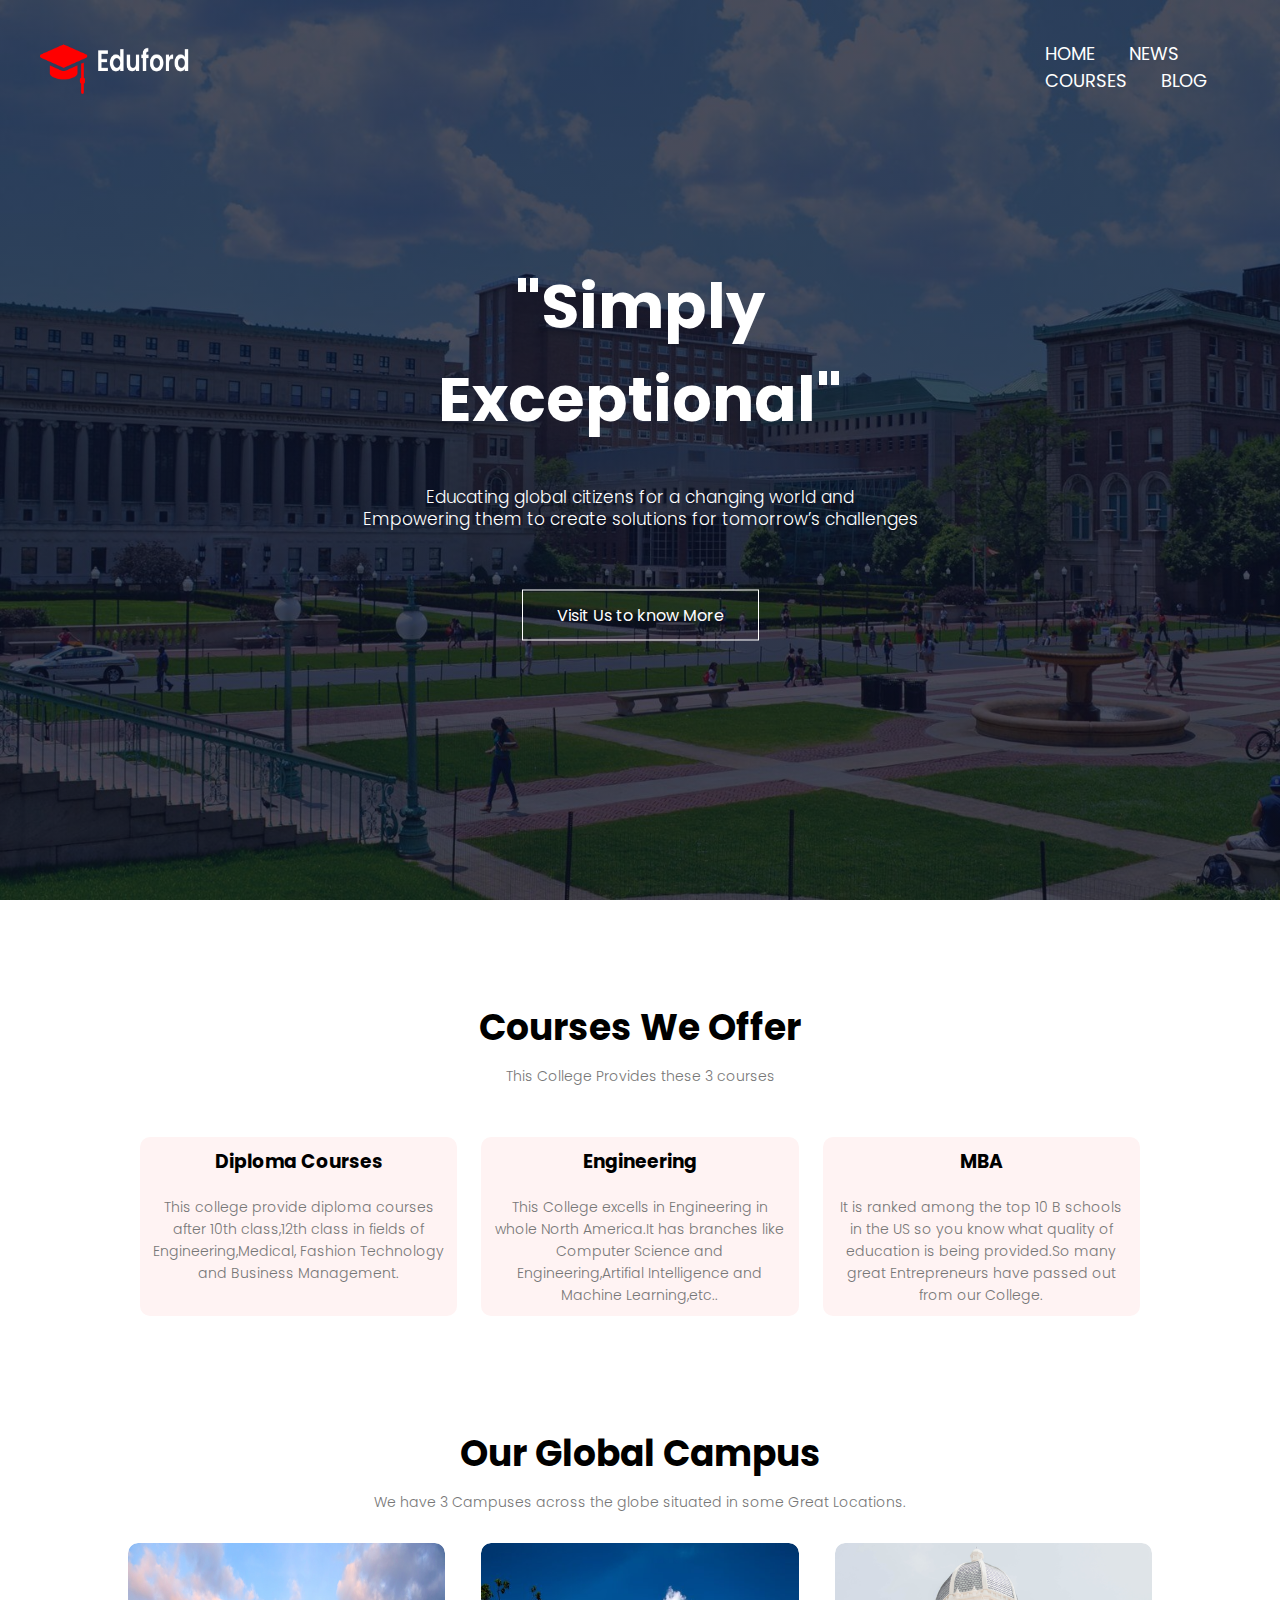
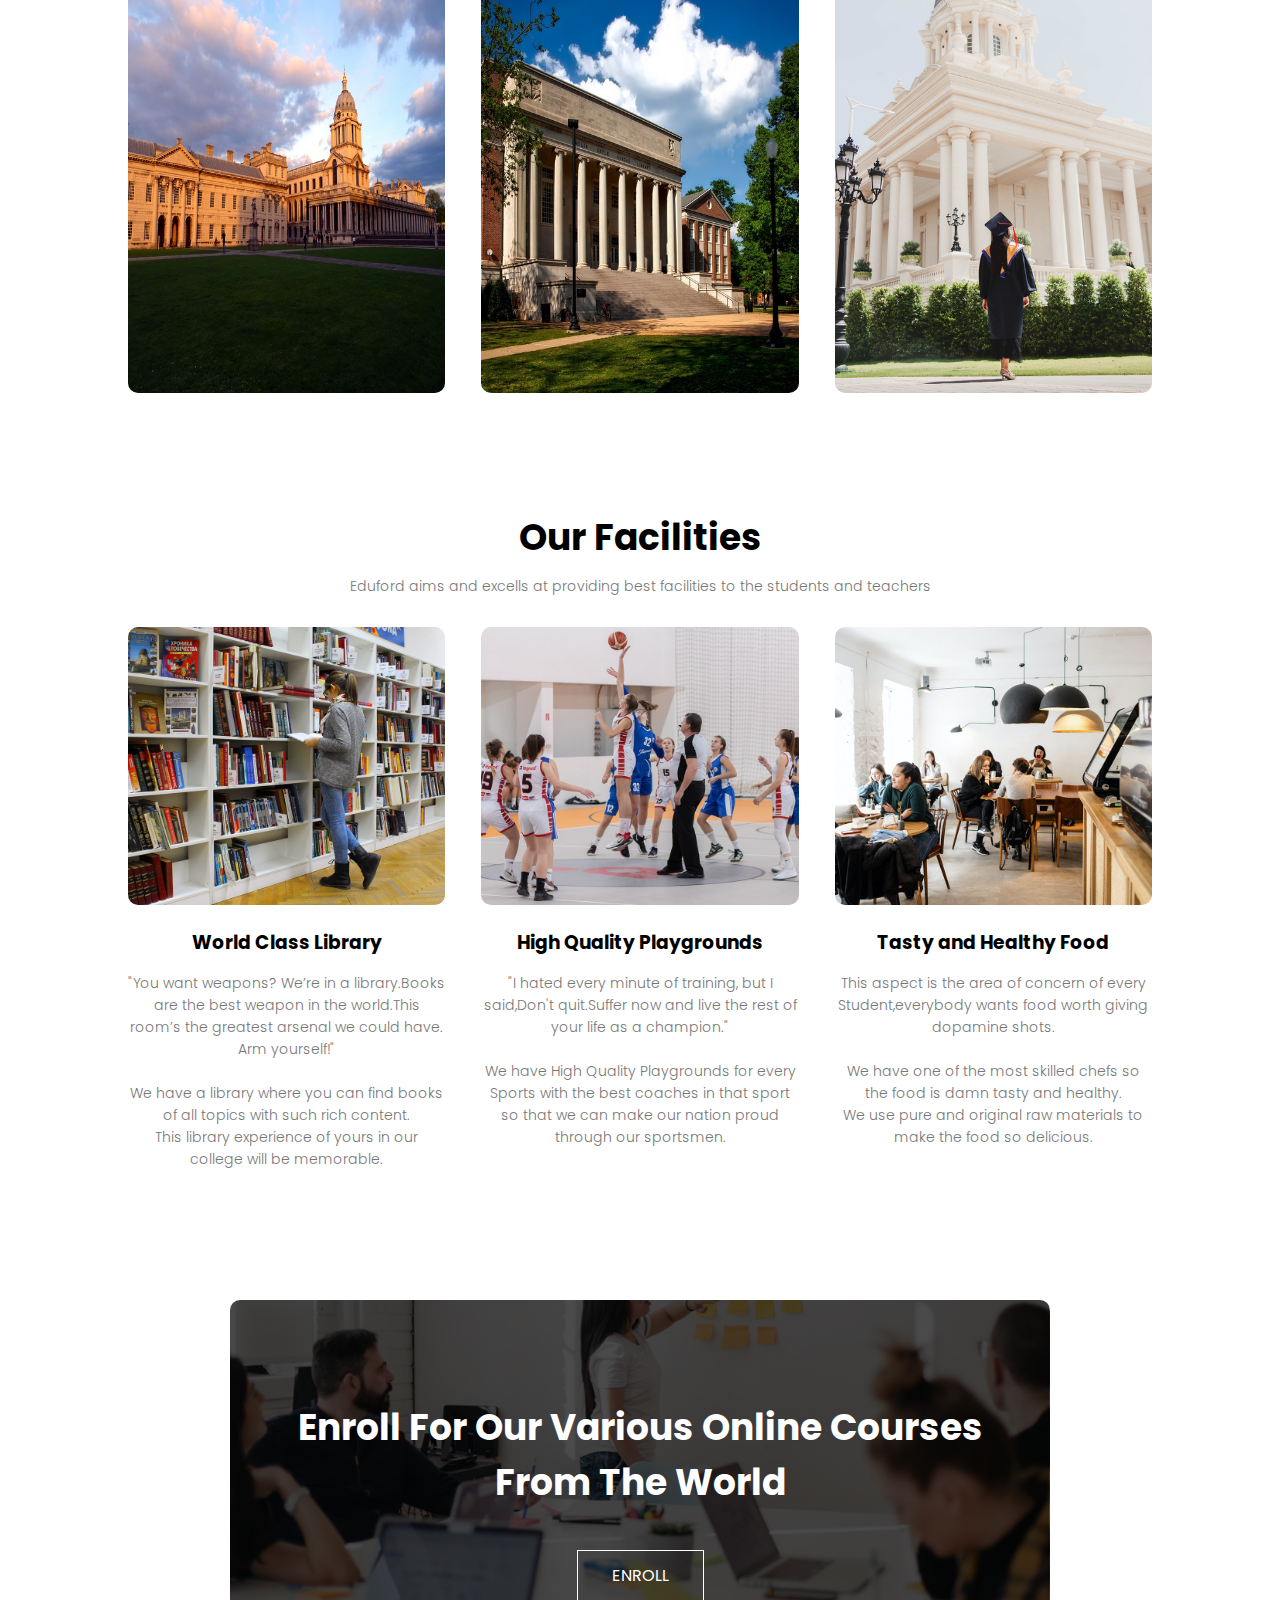
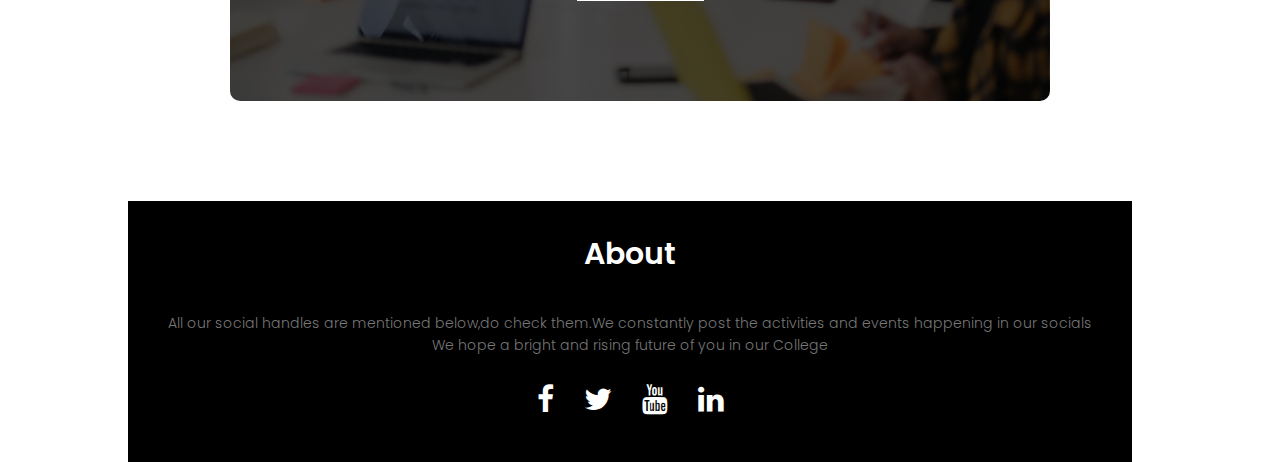
<file: index.html>
<!DOCTYPE html>
<html lang="en">

<head>
    <meta charset="UTF-8">
    <meta http-equiv="X-UA-Compatible" content="IE=edge">
    <meta name="viewport" content="width=device-width, initial-scale=1.0">
    <link rel="stylesheet" href="https://cdnjs.cloudflare.com/ajax/libs/font-awesome/4.7.0/css/font-awesome.min.css">
    <title>Website</title>
    <link rel="stylesheet" href="style.css">
</head>

<body>

    <section class="header">

        <nav>
            <img src="logo.png" alt="" class="logo" width="150px">
            <div class="ul">
                <ul>
                    <li> <a href="#">Home</a></li>
                    <li> <a href="#">news</a></li>
                    <li> <a href="#">courses</a></li>
                    <li> <a href="#">blog</a></li>
                </ul>
            </div>

        </nav>
        <div class="text-box">
            <h1>"Simply Exceptional"</h1>
            <p>Educating global citizens for a changing world and
                <br>Empowering them to create solutions for tomorrow’s challenges
            </p>
            <a href="" class="hero-btn">Visit Us to know More</a>
        </div>
    </section>

    <!------------- COURSE  --------------->

    <section class="course">
        <h1>Courses We Offer</h1>
        <p>This College Provides these 3 courses
        </p>

        <div class="row">
            <div class="course-col">
                <h3>Diploma Courses</h3>
                <p>This college provide diploma courses after 10th class,12th class in fields of Engineering,Medical,
                    Fashion Technology and Business Management.
                </p>
            </div>
            <div class="course-col">
                <h3>Engineering</h3>
                <p>This College excells in Engineering in whole North America.It has branches like Computer Science and
                    Engineering,Artifial Intelligence and Machine Learning,etc..</p>
            </div>
            <div class="course-col">
                <h3>MBA</h3>
                <p>It is ranked among the top 10 B schools in the US so you know what quality of education is being
                    provided.So many great Entrepreneurs have passed out from our College.</p>
            </div>
        </div>
        </div>

    </section>


    <!-- Campus -->

    <section class="campus">
        <h1>Our Global Campus</h1>
        <p>We have 3 Campuses across the globe situated in some Great Locations.</p>

        <div class="row">
            <div class="campus-col">
                <img src="london.png" alt="">
                <div class="layer">
                    <h3>LONDON</h3>
                </div>
            </div>
            <div class="campus-col">
                <img src="newjersey.jpg" alt="">
                <div class="layer">
                    <h3>NEW JERSEY</h3>
                </div>
            </div>
            <div class="campus-col">
                <img src="california.png" alt="">
                <div class="layer">
                    <h3>CALIFORNIA</h3>
                </div>
            </div>
        </div>
    </section>



    <!------- Facilities --------->

    <section class="facilities">
        <h1>Our Facilities</h1>
        <p>Eduford aims and excells at providing best facilities to the students and teachers</p>

        <div class="row">
            <div class="facilities-col">
                <img src="library.png" alt="">
                <h3>World Class Library</h3>
                <p>"You want weapons? We’re in a library.Books are the best weapon in the world.This room’s the greatest
                    arsenal we could have. Arm yourself!"<br><br>We have a library where you can find books of all
                    topics with such rich content.<br>This library experience of yours in our college will be memorable.
                </p>
            </div>
            <div class="facilities-col">
                <img src="basketball.png" alt="">
                <h3>High Quality Playgrounds</h3>
                <p>"I hated every minute of training, but I said,Don't quit.Suffer now and live the rest of your life as
                    a champion."<br><br>We have High Quality Playgrounds for every Sports with the best coaches in that
                    sport so that we can make our nation proud through our sportsmen.</p>
            </div>
            <div class="facilities-col">
                <img src="cafeteria.png" alt="">
                <h3>Tasty and Healthy Food</h3>
                <p>This aspect is the area of concern of every Student,everybody wants food worth giving dopamine
                    shots.<br><br>We have one of the most skilled chefs so the food is damn tasty and healthy.<br>We use
                    pure and original raw materials to make the food so delicious.</p>
            </div>
        </div>


        <!------CTA  ------>


        <section class="cta">
            <h1>Enroll For Our Various Online Courses <br> From The World</h1>
            <a href="" class="hero-btn">ENROLL</a>
        </section>


        <!-- Footer -->


        <footer class="footer">
            <h4>About</h4>
            <p>All our social handles are mentioned below,do check them.We constantly post the activities and events
                happening in our socials<br>We hope a bright and rising future of you in our College</p>
            <i class="fa fa-facebook"></i>
            <i class="fa fa-twitter"></i>
            <i class="fa fa-youtube"></i>
            <i class="fa fa-linkedin"></i>
    </section>

</body>

</html>
</file>
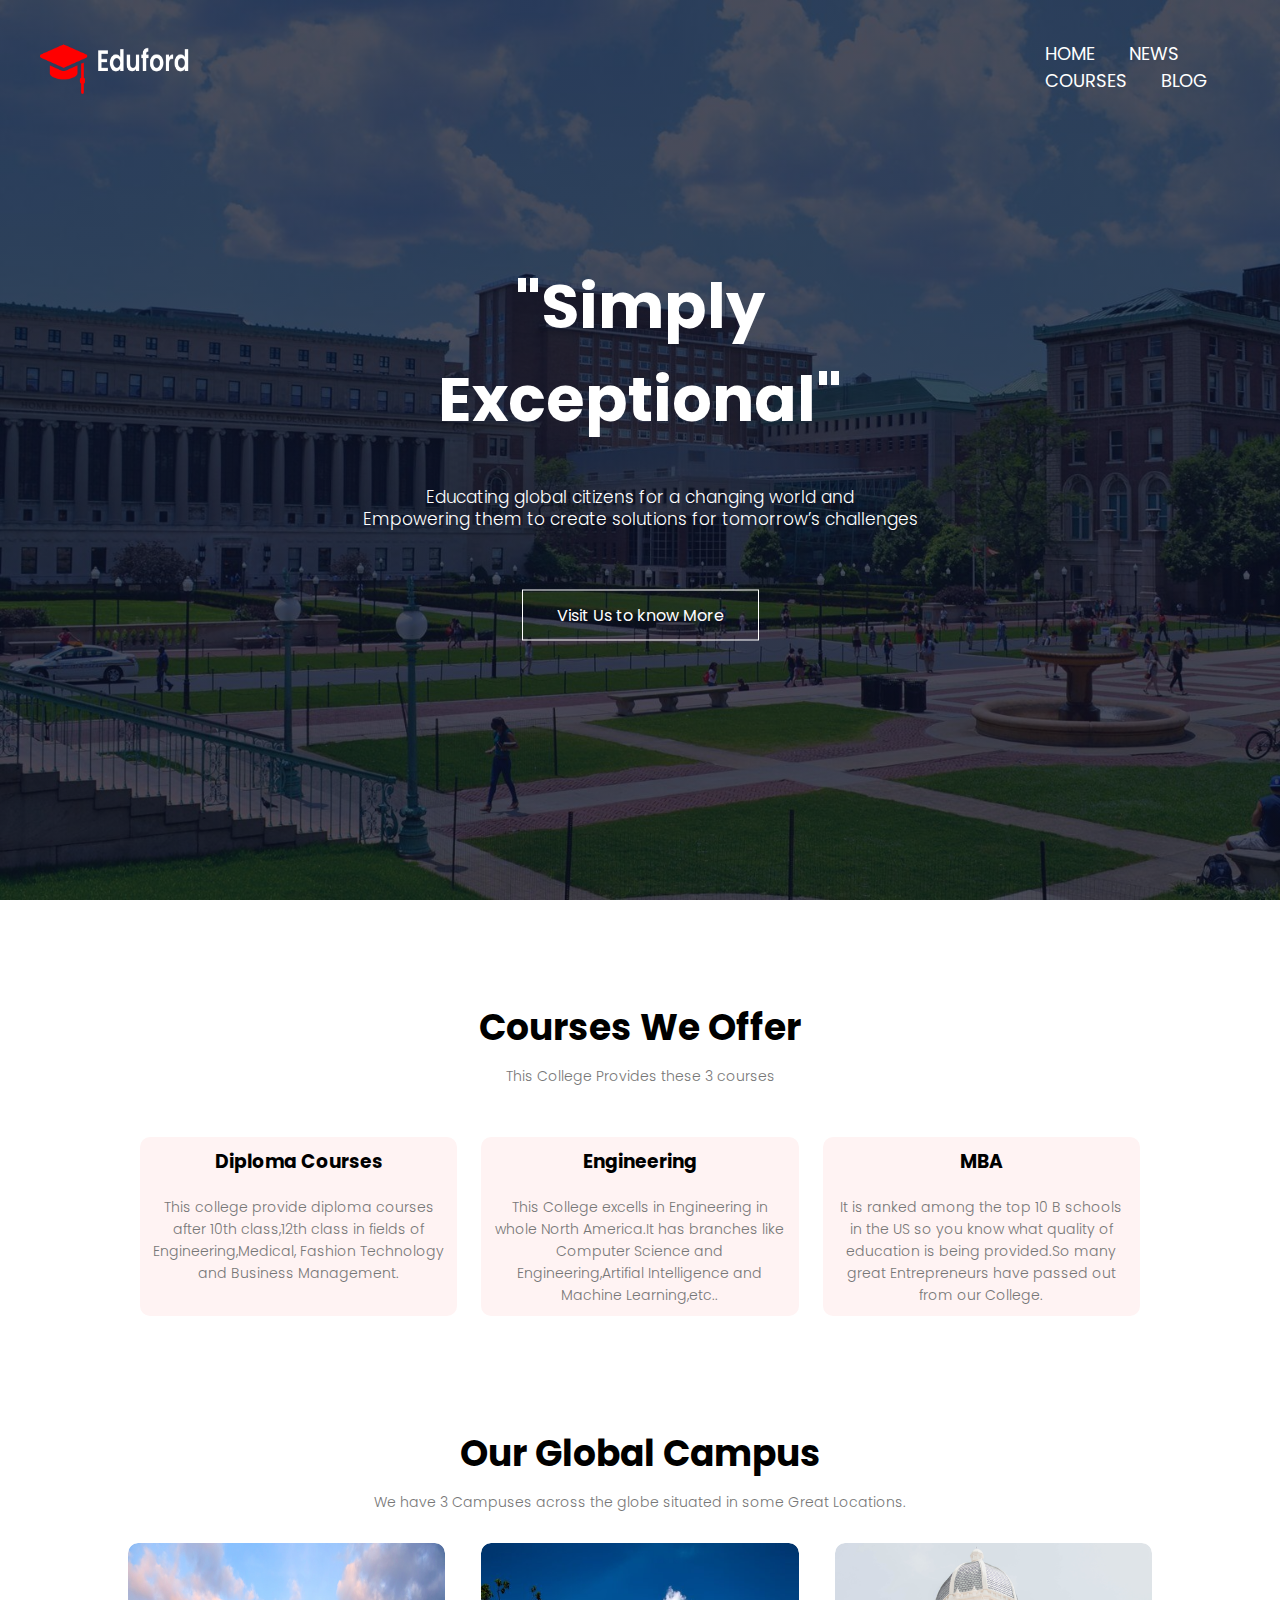
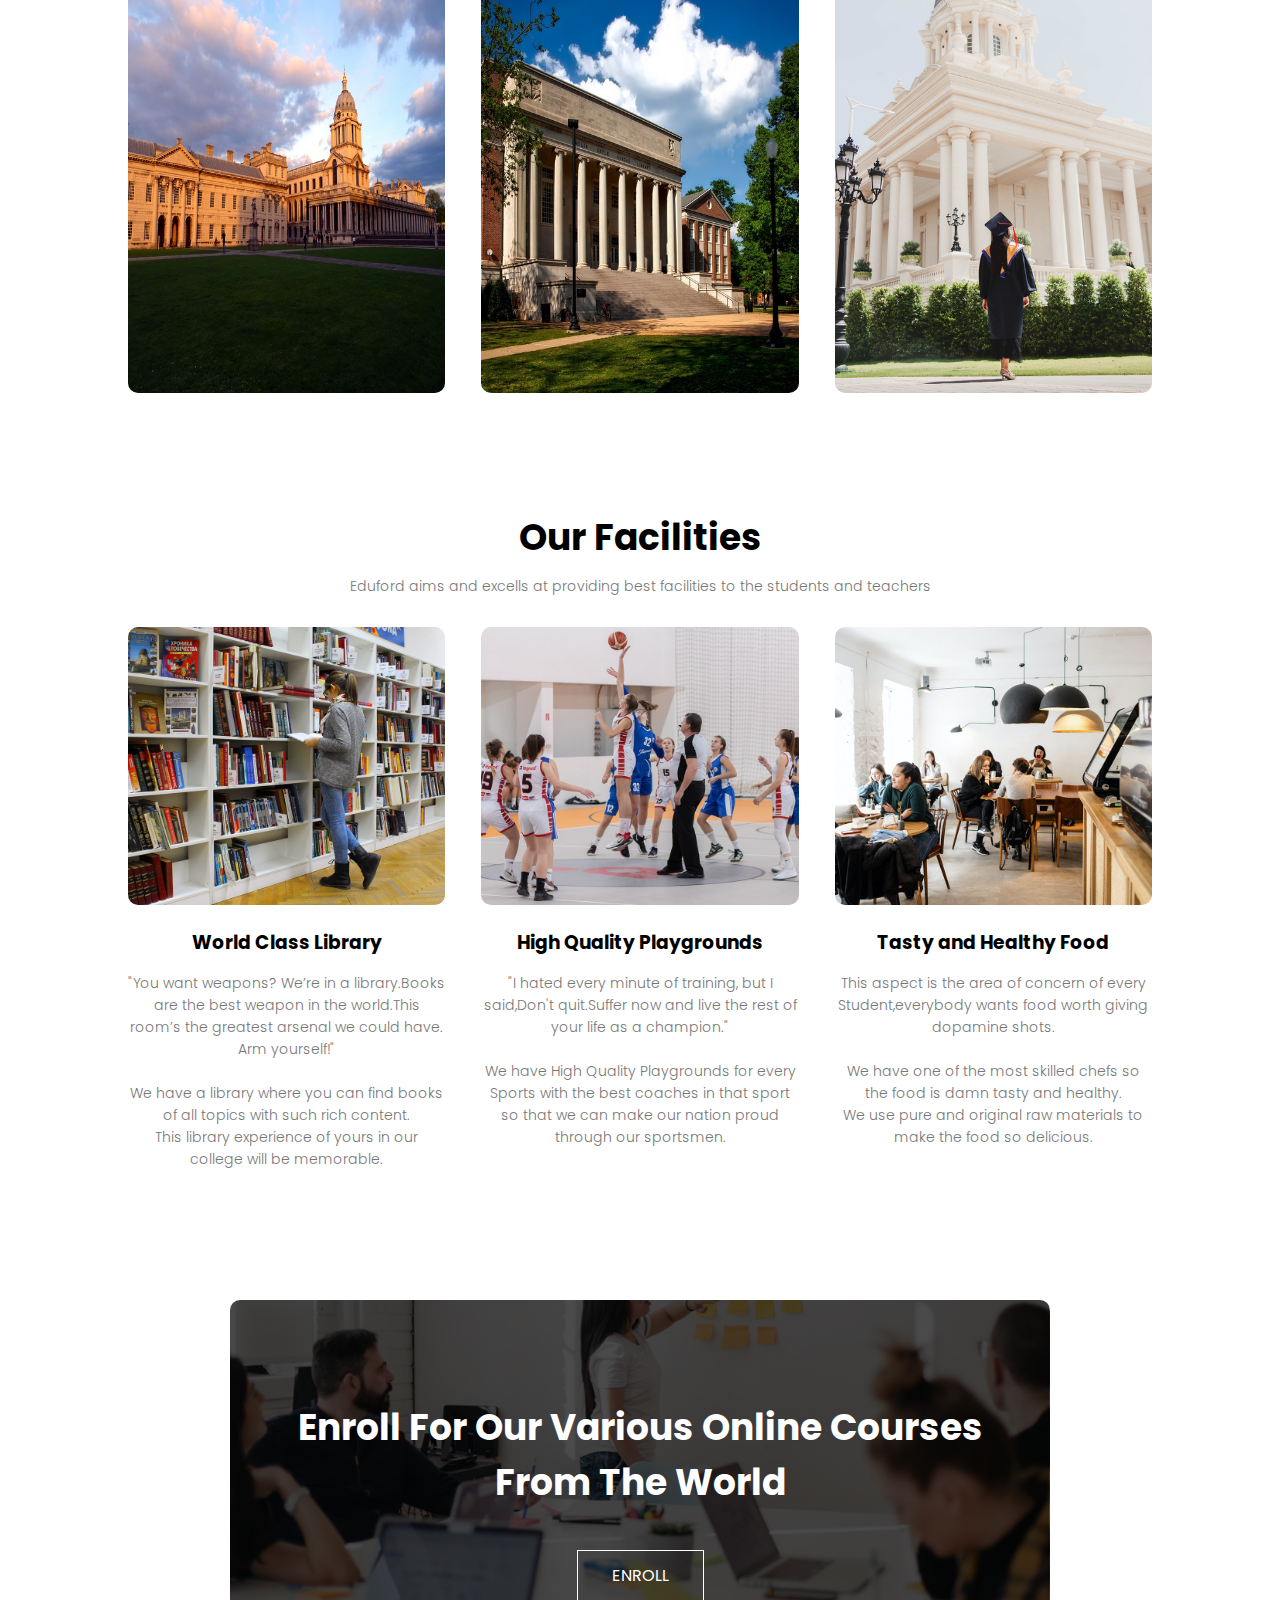
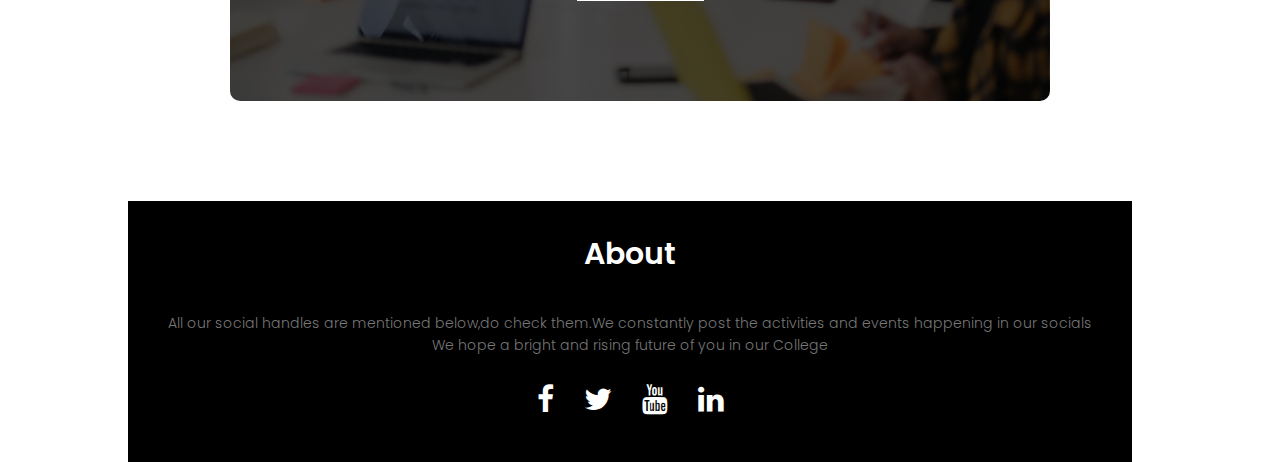
<file: website.html>
<!DOCTYPE html>
<html lang="en">

<head>
    <meta charset="UTF-8">
    <meta http-equiv="X-UA-Compatible" content="IE=edge">
    <meta name="viewport" content="width=device-width, initial-scale=1.0">
    <link rel="stylesheet" href="https://cdnjs.cloudflare.com/ajax/libs/font-awesome/4.7.0/css/font-awesome.min.css">
    <title>Website</title>
    <link rel="stylesheet" href="style.css">
</head>

<body>

    <section class="header">

        <nav>
            <img src="logo.png" alt="" class="logo" width="150px">
            <div class="ul">
                <ul>
                    <li> <a href="#">Home</a></li>
                    <li> <a href="#">news</a></li>
                    <li> <a href="#">courses</a></li>
                    <li> <a href="#">blog</a></li>
                </ul>
            </div>

        </nav>
        <div class="text-box">
            <h1>"Simply Exceptional"</h1>
            <p>Educating global citizens for a changing world and
                <br>Empowering them to create solutions for tomorrow’s challenges
            </p>
            <a href="" class="hero-btn">Visit Us to know More</a>
        </div>
    </section>

    <!------------- COURSE  --------------->

    <section class="course">
        <h1>Courses We Offer</h1>
        <p>This College Provides these 3 courses
        </p>

        <div class="row">
            <div class="course-col">
                <h3>Diploma Courses</h3>
                <p>This college provide diploma courses after 10th class,12th class in fields of Engineering,Medical,
                    Fashion Technology and Business Management.
                </p>
            </div>
            <div class="course-col">
                <h3>Engineering</h3>
                <p>This College excells in Engineering in whole North America.It has branches like Computer Science and
                    Engineering,Artifial Intelligence and Machine Learning,etc..</p>
            </div>
            <div class="course-col">
                <h3>MBA</h3>
                <p>It is ranked among the top 10 B schools in the US so you know what quality of education is being
                    provided.So many great Entrepreneurs have passed out from our College.</p>
            </div>
        </div>
        </div>

    </section>


    <!-- Campus -->

    <section class="campus">
        <h1>Our Global Campus</h1>
        <p>We have 3 Campuses across the globe situated in some Great Locations.</p>

        <div class="row">
            <div class="campus-col">
                <img src="london.png" alt="">
                <div class="layer">
                    <h3>LONDON</h3>
                </div>
            </div>
            <div class="campus-col">
                <img src="newjersey.jpg" alt="">
                <div class="layer">
                    <h3>NEW JERSEY</h3>
                </div>
            </div>
            <div class="campus-col">
                <img src="california.png" alt="">
                <div class="layer">
                    <h3>CALIFORNIA</h3>
                </div>
            </div>
        </div>
    </section>



    <!------- Facilities --------->

    <section class="facilities">
        <h1>Our Facilities</h1>
        <p>Eduford aims and excells at providing best facilities to the students and teachers</p>

        <div class="row">
            <div class="facilities-col">
                <img src="library.png" alt="">
                <h3>World Class Library</h3>
                <p>"You want weapons? We’re in a library.Books are the best weapon in the world.This room’s the greatest
                    arsenal we could have. Arm yourself!"<br><br>We have a library where you can find books of all
                    topics with such rich content.<br>This library experience of yours in our college will be memorable.
                </p>
            </div>
            <div class="facilities-col">
                <img src="basketball.png" alt="">
                <h3>High Quality Playgrounds</h3>
                <p>"I hated every minute of training, but I said,Don't quit.Suffer now and live the rest of your life as
                    a champion."<br><br>We have High Quality Playgrounds for every Sports with the best coaches in that
                    sport so that we can make our nation proud through our sportsmen.</p>
            </div>
            <div class="facilities-col">
                <img src="cafeteria.png" alt="">
                <h3>Tasty and Healthy Food</h3>
                <p>This aspect is the area of concern of every Student,everybody wants food worth giving dopamine
                    shots.<br><br>We have one of the most skilled chefs so the food is damn tasty and healthy.<br>We use
                    pure and original raw materials to make the food so delicious.</p>
            </div>
        </div>


        <!------CTA  ------>


        <section class="cta">
            <h1>Enroll For Our Various Online Courses <br> From The World</h1>
            <a href="" class="hero-btn">ENROLL</a>
        </section>


        <!-- Footer -->


        <footer class="footer">
            <h4>About</h4>
            <p>All our social handles are mentioned below,do check them.We constantly post the activities and events
                happening in our socials<br>We hope a bright and rising future of you in our College</p>
            <i class="fa fa-facebook"></i>
            <i class="fa fa-twitter"></i>
            <i class="fa fa-youtube"></i>
            <i class="fa fa-linkedin"></i>
    </section>

</body>

</html>
</file>
<file: style.css>
@import url('https://fonts.googleapis.com/css2?family=Poppins&display=swap');
        * {
            margin: 0;
            font-family: 'Poppins', sans-serif;
            box-sizing: border-box;
        }

        .header {
            background-image: linear-gradient(rgba(4, 9, 30, 0.7), rgba(4, 9, 30, 0.7)), url(banner.png);
            background-size: cover;
            background-position: center;
            width: 100%;
            height: 100vh;
        }

        nav {
            display: flex;
            justify-content: space-between;
            justify-content: center;
            padding: 40px;
        }

        .ul li {
            list-style: none;
            display: inline-block;
            height: 0;
            text-transform: uppercase;
            transition: 0.3s;
        }

        .ul li a {
            text-decoration: none;
            cursor: pointer;
            padding: 15px;
            color: rgb(255, 255, 255);
            font-size: 18px;
        }

        .ul li::after {
            content: '';
            width: 0%;
            height: 2px;
            background-color: #ff9c95;
            display: block;
            margin: auto;
            transition: 0.4s;

        }

        .ul li:hover::after {
            width: 80%;
        }

        .ul li:hover {
            transform: translateY(-7px);
        }

        .logo {
            cursor: pointer;
            margin-right: 800px;
            animation: bur 1.4s ease-in-out infinite;
            position: relative;
        }

        @keyframes bur {
            0% {
                transform: scale(1.1);
            }

            50% {
                transform: scale(1.140);
            }

            100% {
                transform: scale(1.1);
            }

        }

        .text-box {
            position: absolute;
            top: 50%;
            left: 50%;
            color: white;
            text-align: center;
            transform: translate(-50%, -50%);
        }

        .text-box h1 {
            font-size: 62px;
        }

        .text-box p {
            margin-top: 30px;
            margin-bottom: 50px;
            font-size: 17px;
            color: white;
        }

        .hero-btn {
            display: inline-block;
            text-decoration: none;
            color: white;
            border: 1px solid white;
            padding: 12px 34px;
            /* font-size: 13px; */
            transition: all 0.4s;
            opacity: 1;
        }

        .hero-btn:hover {
            border: 1px solid #f44336;
            background-color: #f44336;
            box-shadow: 0 0 25px rgb(255, 36, 36);
            font-size: 22px;
        }

        .hero-btn:active {
            opacity: 0.7;
        }

        /*   COURSE   */
        .course {
            width: 80%;
            margin: auto;
            text-align: center;
            padding-top: 100px;
        }

        h1 {
            font-size: 36px;
        }

        p {
            color: #777;
            font-size: 14px;
            padding: 10px;
            font-weight: 300;
            line-height: 22px;
        }

        .row {
            margin-top: 20px;
            display: flex;
            justify-content: space-between;
        }

        .course-col {
            flex-basis: 31%;
            background-color: #fff3f3;
            border-radius: 10px;
            margin: 20px 12px 30px 12px;
            transition: .3s;
            text-align: center;
        }

        h3 {
            margin: 10px 0;
        }

        .course-col:hover {
            box-shadow: 0 0 20px 0 rgb(119, 119, 182);
            transform: scale(1.09);
            background-color: antiquewhite;
        }


        /* Campus */

        .campus {
            width: 80%;
            margin: auto;
            text-align: center;
            padding-top: 80px;
        }

        .campus-col {
            flex-basis: 31%;
            border-radius: 10px;
            margin-bottom: 30px;
            overflow: hidden;
            position: relative;
        }

        .campus-col img {
            width: 100%;
            border-radius: 10px;
        }

        .layer {
            position: absolute;
            top: 0;
            left: 0;
            height: 100%;
            width: 100%;
            transition: 0.5s;
        }

        .layer:hover {
            background-color: red;
            opacity: 0.6;
        }

        .layer h3 {
            width: 100%;
            position: absolute;
            left: 50%;
            bottom: 0;
            color: white;
            transform: translateX(-50%);
            font-size: 26px;
            opacity: 0;
            transition: 0.5s;
        }

        .layer:hover h3 {
            opacity: 1;
            bottom: 45%;
        }


        /* ------- Facilities -------- */

        .facilities {
            width: 80%;
            margin: auto;
            text-align: center;
            padding-top: 80px;
        }

        .facilities-col {
            flex-basis: 31%;
            border-radius: 10px;
            margin-bottom: 30px;
            text-align: center;
            transition: 0.3s;
        }

        .facilities-col:hover {
            padding: 5px;
            box-shadow: 0 0 20px rgb(144, 123, 121);
            font-size: large;
            background-color: rgb(224, 255, 255);
        }

        .facilities-col img {
            width: 100%;
            border-radius: 10px;
            cursor: pointer;
        }

        .facilities-col p {
            padding: 0;
        }

        .facilities-col h3 {
            cursor: pointer;
            margin-top: 16px;
            margin-bottom: 15px;

        }

        /* ------Testimonials  --------*/

        .testimonials {
            width: 80%;
            margin: auto;
            text-align: center;
            padding-top: 80px;
        }

        .testimonials-col {
            flex-basis: 46%;
            border-radius: 10px;
            margin-bottom: 30px;
            text-align: left;
            display: flex;
            padding: 25px;
            cursor: pointer;
            background-color: #ffd8d8;
        }

        .testimonials-col img {
            height: 40px;
            margin-left: 5px;
            margin-right: 30px;
            border-radius: 50%;
        }

        .testimonials-col p {
            padding: 0;
        }

        .testimonials-col h3 {
            margin-top: 15px;
            text-align: left;
        }

        .testimonials-col .fa {
            color: black;
        }


        /* ------- Call to Action --- */

        .cta {
            width: 80%;
            margin: 100px auto;
            background-image: linear-gradient(rgba(0, 0, 0, 0.7), rgba(0, 0, 0, 0.7)), url(banner2.jpg);
            background-position: center;
            background-size: cover;
            padding: 100px 0;
            border-radius: 10px;
            text-align: center;
        }

        .cta h1 {
            color: white;
            margin-bottom: 40px;
        }


        /*-------- Footer-------*/

        .footer {
            background-color: black;
            margin-right: 20px;
            text-align: center;
            padding: 30px 0;
        }

        .footer h4 {
            font-weight: 600;
            font-size: 30px;
            margin-bottom: 25px;
            color: white;
        }

        .footer .fa {
            margin: 0 13px;
            font-size: 30px;
            cursor: pointer;
            padding: 18px 0;
            transition: all .4s;
            color: white;
        }

        .footer .fa:hover {
            transform: translateY(-8px);
        }

        .fa-facebook:hover {
            color: rgb(102, 102, 255);
        }

        .fa-linkedin:hover {
            color: rgb(83, 83, 250);
        }

        .fa-twitter:hover {
            color: rgb(102, 102, 255);
        }

        .fa-youtube:hover {
            color: rgb(221, 43, 43);
        }
</file>
